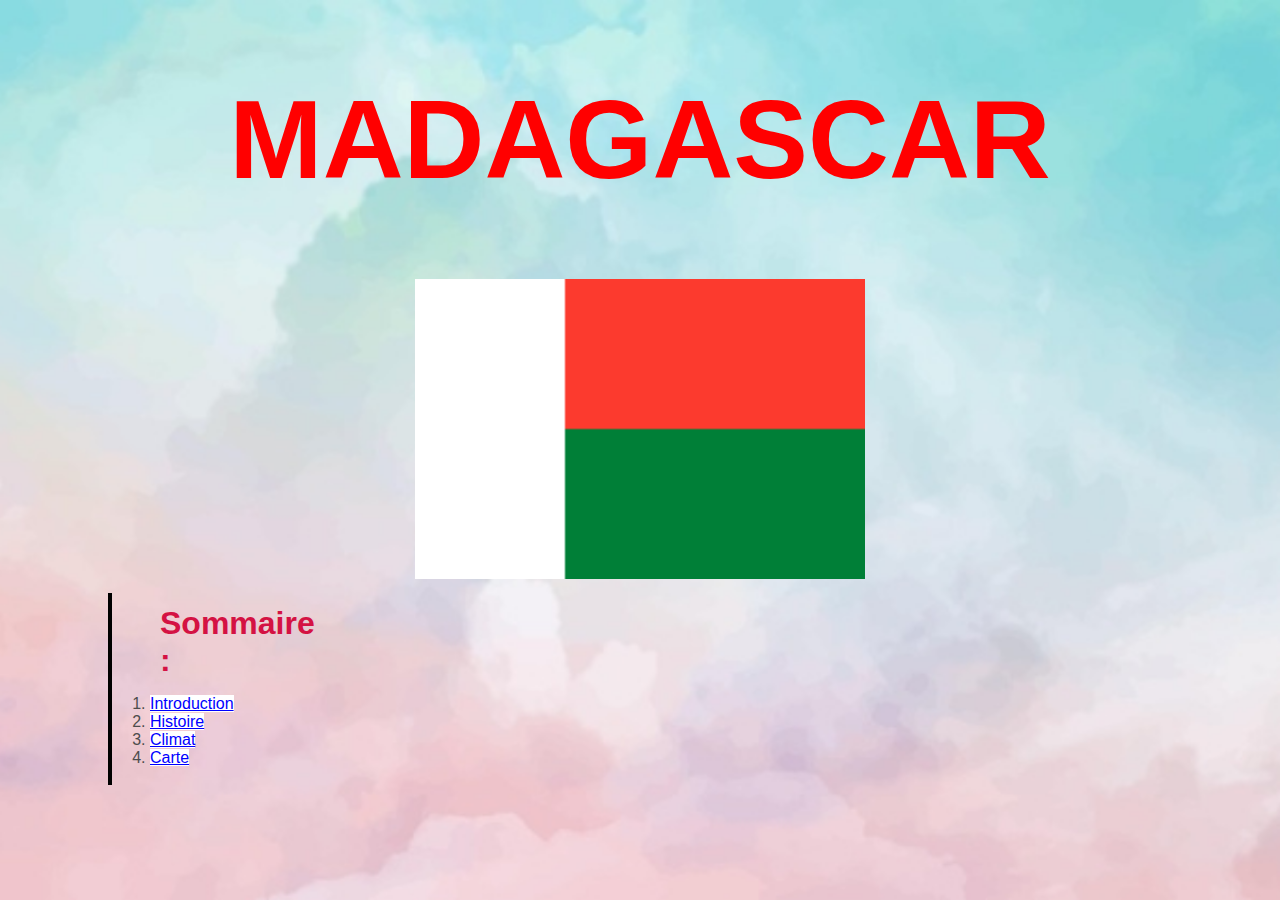
<file: index.html>
<!DOCTYPE html>
<html>
    <head>
        <meta charset="utf-8" />
	<link rel="shortcut icon" type="text/css" href="images/drapeau_m.png">
        <link rel="stylesheet" type="text/css" href="style1.css"/>
        <link rel="stylesheet" type="text/css" href="style2.css"/>
        <title>Madagascar</title>
    </head>
    <body>
      <header>
		    <h1>MADAGASCAR</h1>
		    <center><img src="images/drapeau_m.png" alt="drapeau de Madagascar" width="450" height="300"></center>
      </header>
      <main>
        <h2>Sommaire :</h2>
        <ol>
          <li><a class="lien" href="introduction.html">Introduction</a></li>
          <li><a class="lien" href="histoire.html">Histoire</a></li>
          <li><a href="climat.html">Climat</a></li>
          <li><a href="carte.html">Carte</a></li>
        </ol>
      </main>
    </body>
</html>
</file>
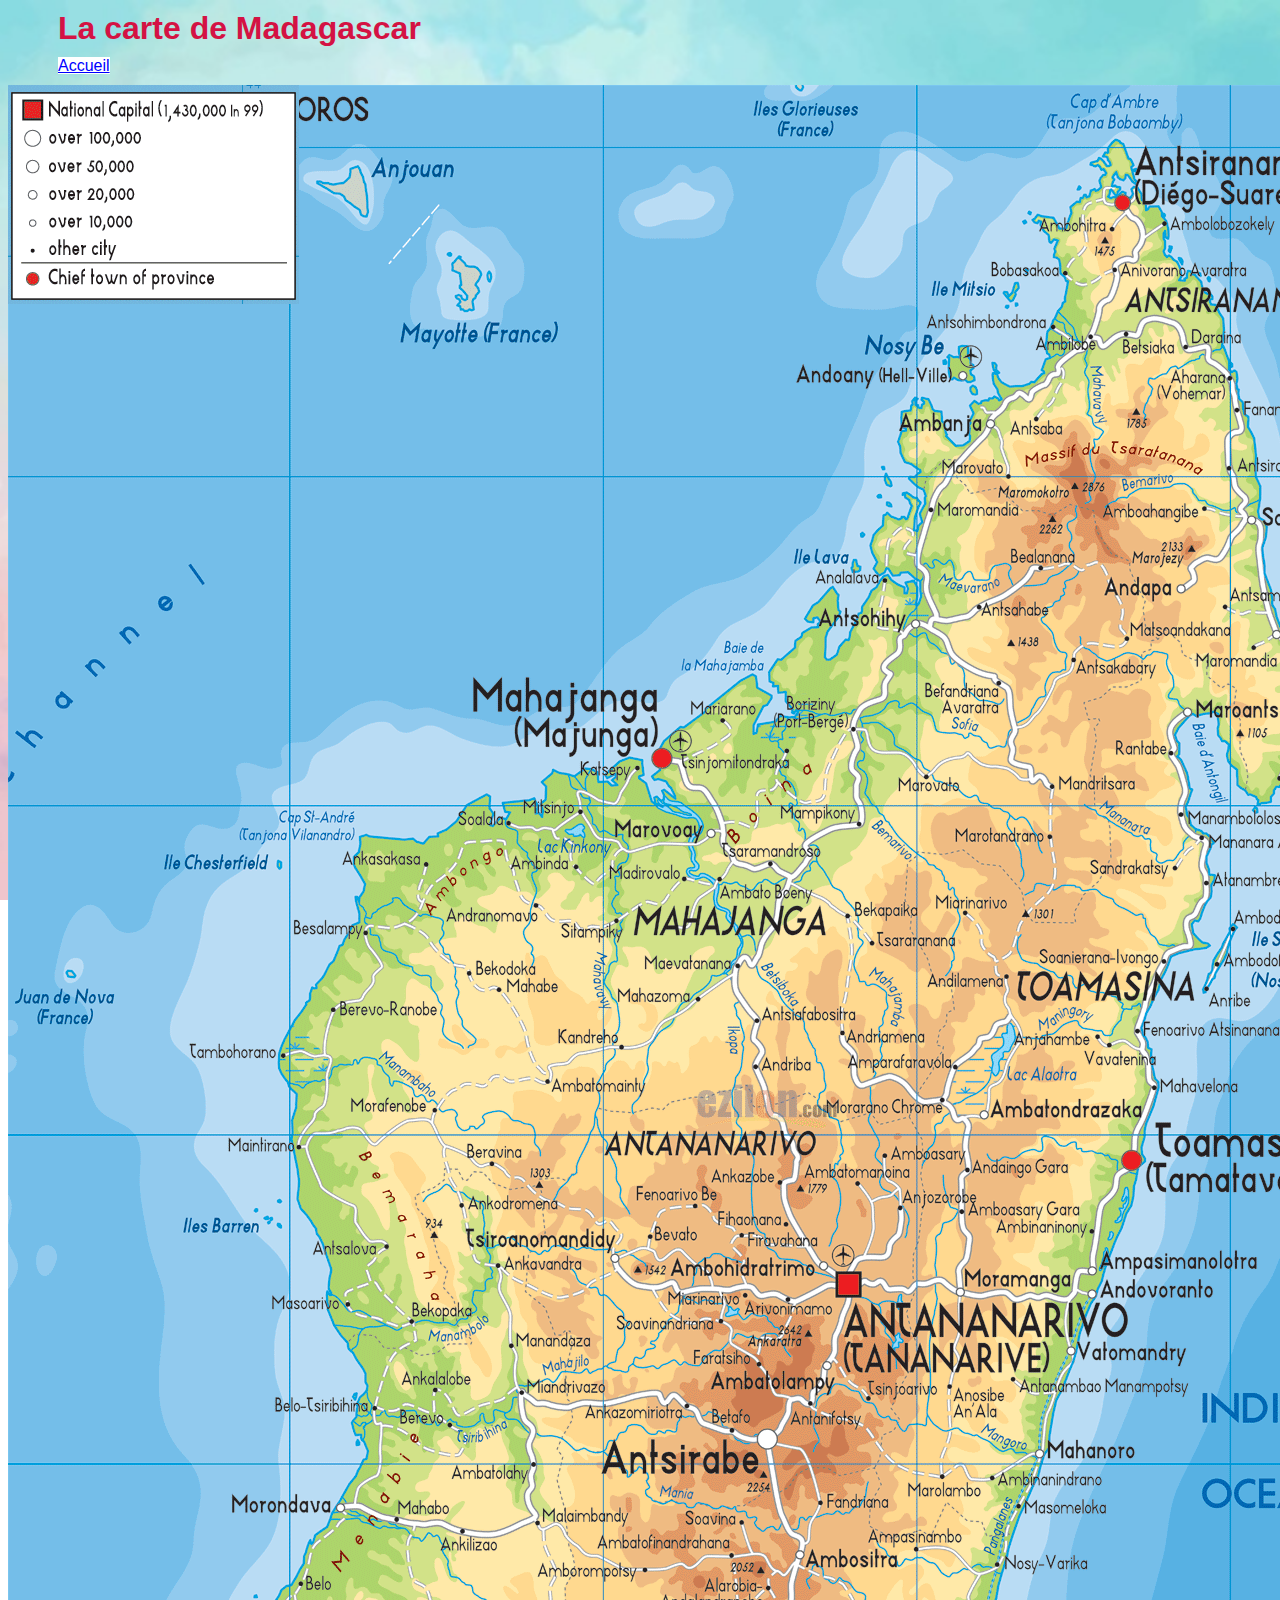
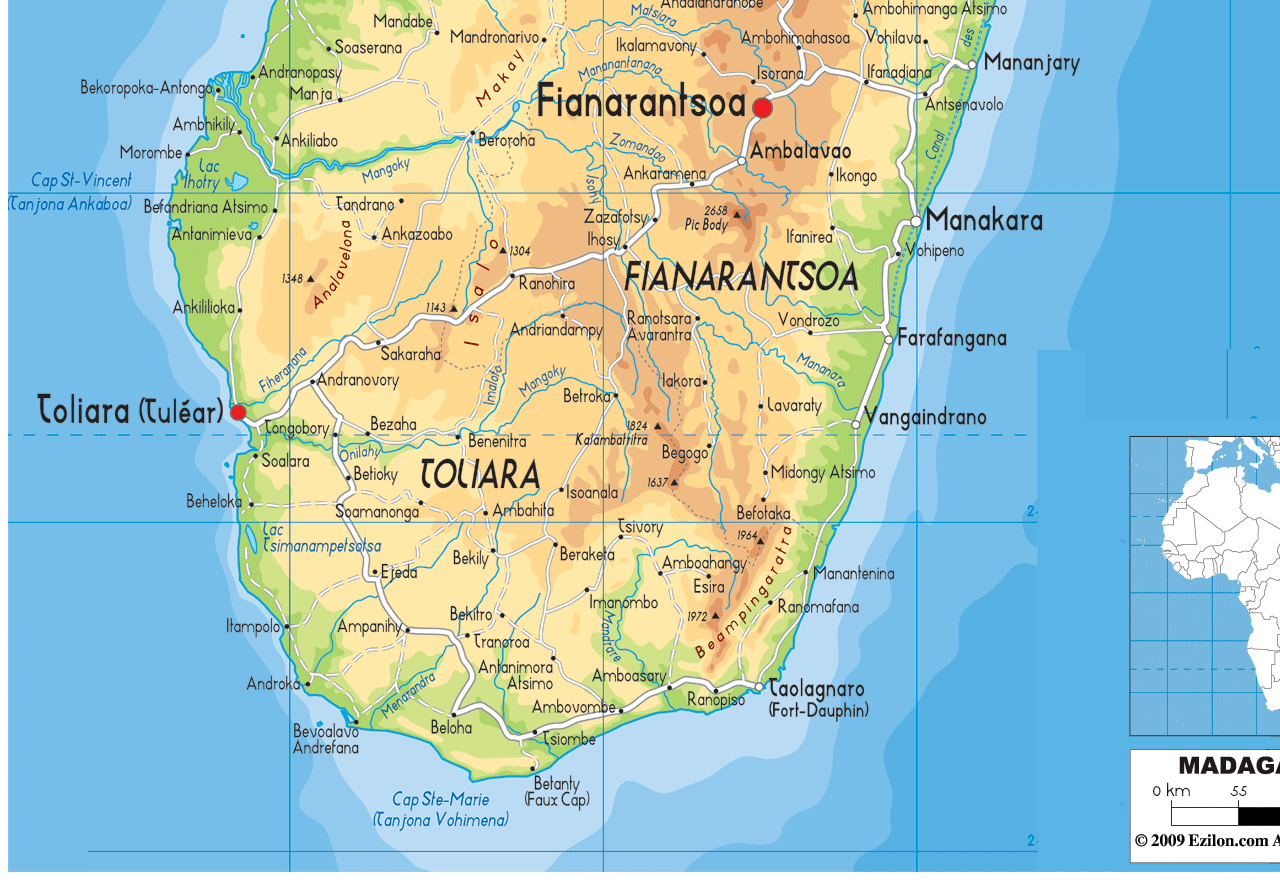
<file: carte.html>
<!DOCTYPE html>
<html>
  <head>
    <meta charset="utf-8">
    <link rel="shortcut icon" type="text/css" href="images/drapeau_m.png">
    <link rel="stylesheet" type="text/css" href="style1.css"/>
    <link rel="stylesheet" type="text/css" href="style2.css"/>
    <title>Carte de Madagascar</title>
  </head>
  <body>
    <h2>La carte de Madagascar</h2>
    <p><a href="index.html">Accueil</a></p>
    <center><img src="images/m_map.gif" alt="Carte de Madagascar"/></center>
  </body>
</html>
</file>
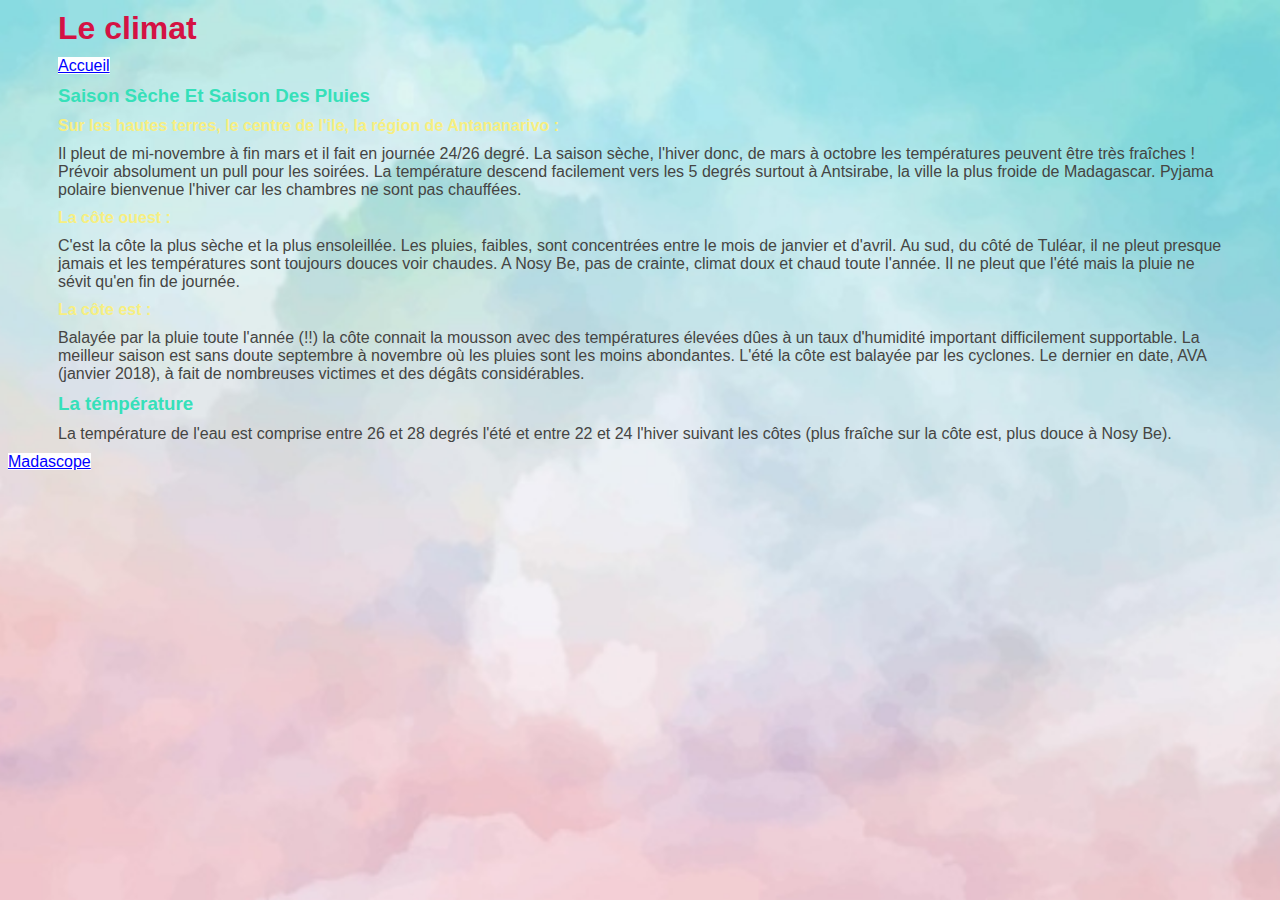
<file: climat.html>
<!DOCTYPE html>
<html>
  <head>
    <meta charset="utf-8">
    <link rel="shortcut icon" type="text/css" href="images/drapeau_m.png">
    <link rel="stylesheet" type="text/css" href="style1.css"/>
    <link rel="stylesheet" type="text/css" href="style2.css"/>
    <title>Climat de Madagascar</title>
  </head>
  <body>
    <h2>Le climat</h2>
    <p><a href="index.html">Accueil</a></p>
    <h3>Saison Sèche Et Saison Des Pluies</h3>
    <h4>Sur les hautes terres, le centre de l'ile, la région de Antananarivo :</h4>
    <p>Il pleut de mi-novembre à fin mars et il fait en journée 24/26 degré. La saison sèche, l'hiver donc, de mars à octobre les températures peuvent être très fraîches !  Prévoir absolument un pull pour les soirées. La température descend facilement vers les 5 degrés surtout à Antsirabe, la ville la plus froide de Madagascar. Pyjama polaire bienvenue l'hiver car les chambres ne sont pas chauffées.</p>
    <h4>La côte ouest :</h4>
    <p>C'est la côte la plus sèche et la plus ensoleillée. Les pluies, faibles, sont concentrées entre le mois de janvier et d'avril. Au sud, du côté de Tuléar, il ne pleut presque jamais et les températures sont toujours douces voir chaudes. A Nosy Be, pas de crainte, climat doux et chaud toute l'année. Il ne pleut que l'été mais la pluie ne sévit qu'en fin de journée.</p>
    <h4>La côte est :</h4>
    <p>Balayée par la pluie toute l'année (!!) la côte connait la mousson avec des températures élevées dûes à un taux d'humidité important difficilement supportable. La meilleur saison est sans doute septembre à novembre où les pluies sont les moins abondantes. L'été la côte est balayée par les cyclones. Le dernier en date, AVA (janvier 2018), à fait de nombreuses victimes et des dégâts considérables.</p>
    <h3>La témpérature</h3>
    <p>La température de l'eau est comprise entre 26 et 28 degrés l'été et entre 22 et 24 l'hiver suivant les côtes (plus fraîche sur la côte est, plus douce à Nosy Be).</p>
    <a href="https://www.madascope.com/meteo.html">Madascope</a>
  </body>
</html>
</file>
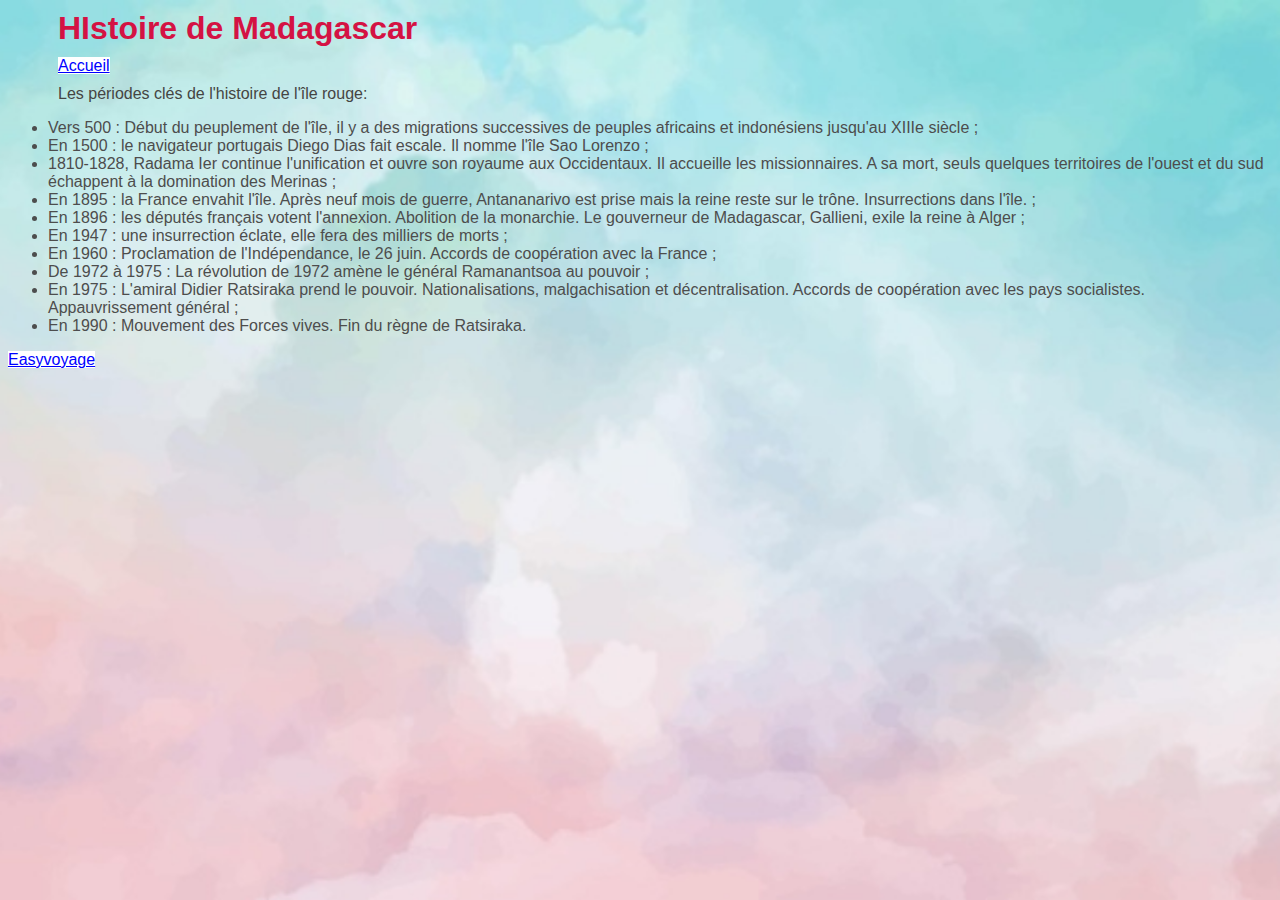
<file: histoire.html>
<!DOCTYPE html>
<html>
  <head>
    <meta charset="utf-8">
    <link rel="shortcut icon" type="text/css" href="images/drapeau_m.png">
    <link rel="stylesheet" type="text/css" href="style1.css"/>
    <link rel="stylesheet" type="text/css" href="style2.css"/>
    <title>Histoire de Madagascar</title>
  </head>
  <body>
    <h2>HIstoire de Madagascar</h2>
    <p><a href="index.html">Accueil</a></p>
    <p>Les périodes clés de l'histoire de l'île rouge:</p>
    <ul>
      <li>Vers 500 : Début du peuplement de l'île, il y a des migrations successives de peuples africains et indonésiens jusqu'au XIIIe siècle ;</li>
      <li>En 1500 : le navigateur portugais Diego Dias fait escale. Il nomme l'île Sao Lorenzo ;</li>
      <li>1810-1828, Radama Ier continue l'unification et ouvre son royaume aux Occidentaux. Il accueille les missionnaires. A sa mort, seuls quelques territoires de l'ouest et du sud échappent à la domination des Merinas ;</li>
      <li>En 1895 : la France envahit l'île. Après neuf mois de guerre, Antananarivo est prise mais la reine reste sur le trône. Insurrections dans l'île. ;</li>
      <li>En 1896 : les députés français votent l'annexion. Abolition de la monarchie. Le gouverneur de Madagascar, Gallieni, exile la reine à Alger ;</li>
      <li>En 1947 : une insurrection éclate, elle fera des milliers de morts ;</li>
      <li>En 1960 : Proclamation de l'Indépendance, le 26 juin. Accords de coopération avec la France ;</li>
      <li>De 1972 à 1975 : La révolution de 1972 amène le général Ramanantsoa au pouvoir ; </li>
      <li>En 1975 : L'amiral Didier Ratsiraka prend le pouvoir. Nationalisations, malgachisation et décentralisation. Accords de coopération avec les pays socialistes. Appauvrissement général ;</li>
      <li>En 1990 : Mouvement des Forces vives. Fin du règne de Ratsiraka.</li>
    </ul>
    <a class="lien_c_escoute" href="https://www.easyvoyage.com/madagascar/culture">Easyvoyage</a>
  </body>
</html>
</file>
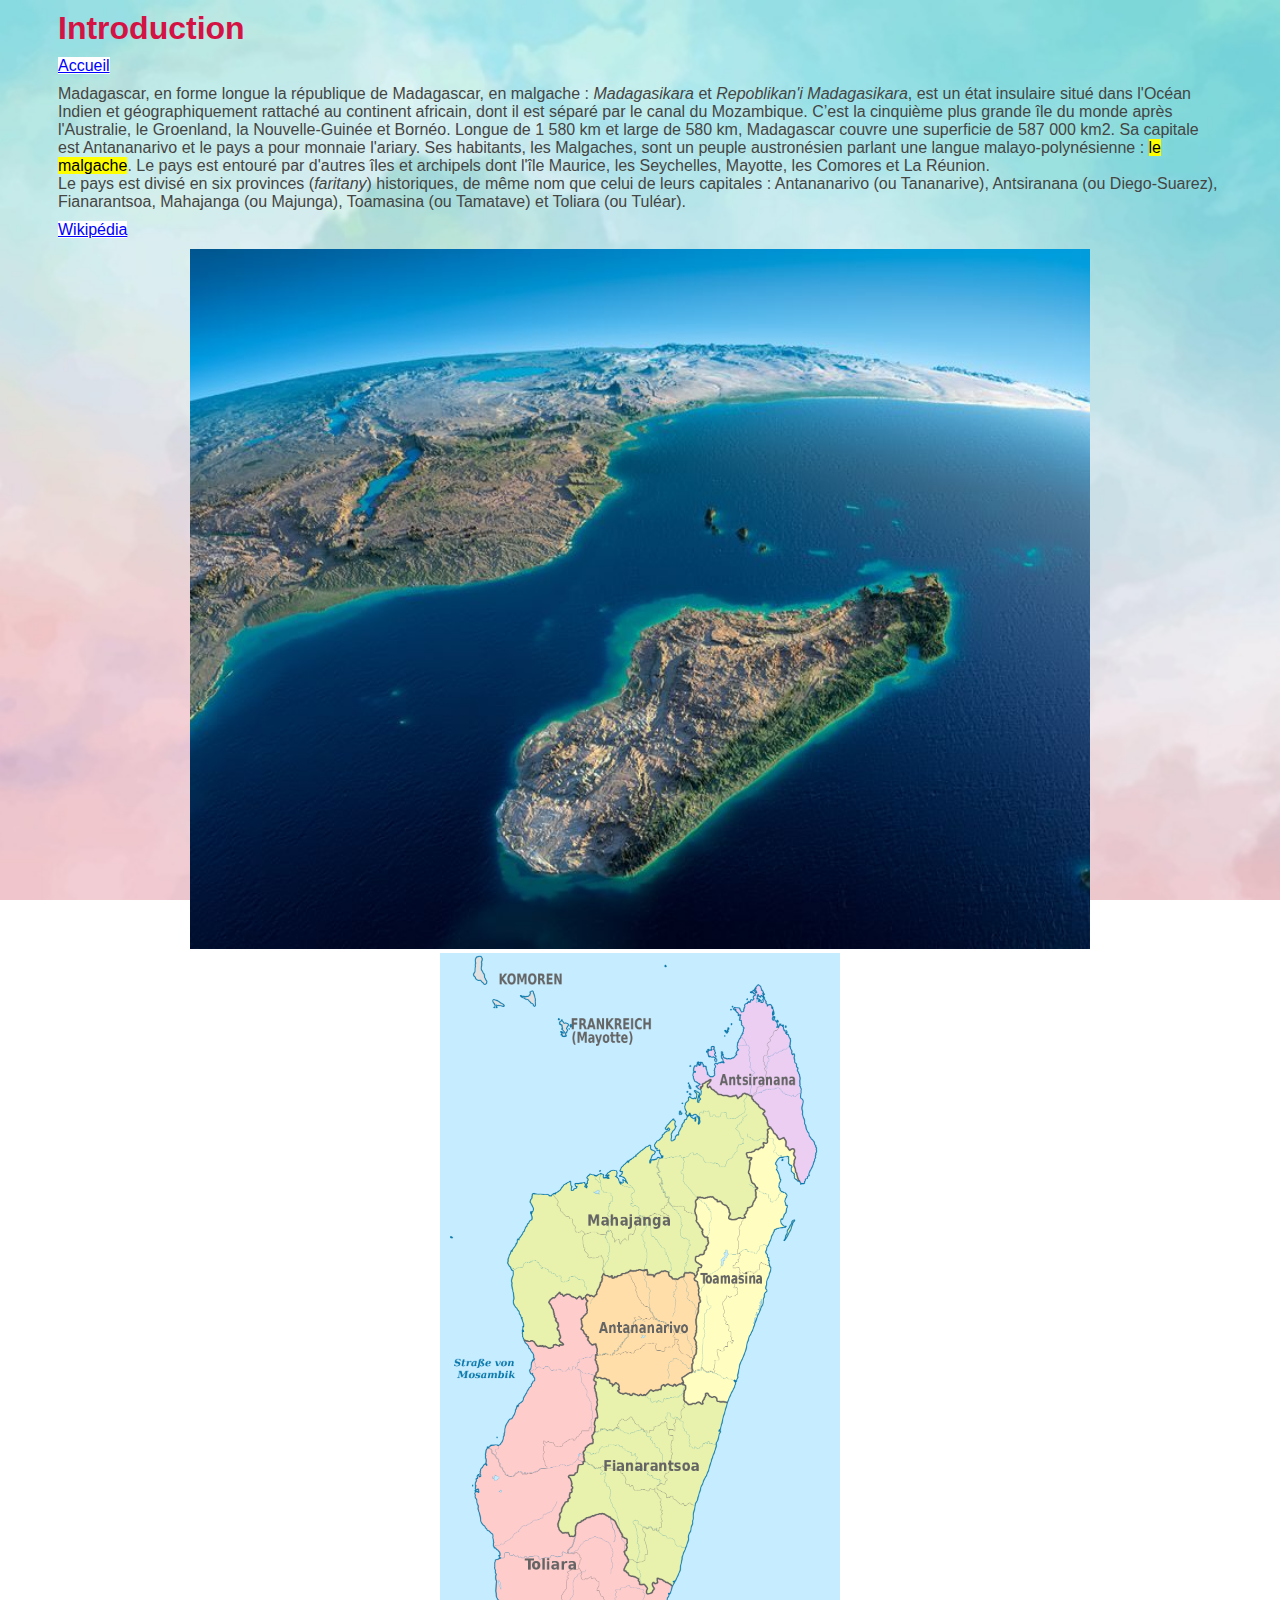
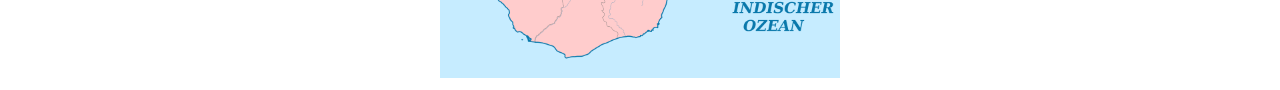
<file: introduction.html>
<!DOCTYPE html>
<html>
  <head>
    <meta charset="utf-8">
    <link rel="shortcut icon" type="text/css" href="images/drapeau_m.png">
    <link rel="stylesheet" type="text/css" href="style1.css"/>
    <link rel="stylesheet" type="text/css" href="style2.css"/>
    <title>Présentation de Madagascar</title>
  </head>
  <body>
    <h2>Introduction</h2>
    <p><a href="index.html">Accueil</a></p>
    <p>
      Madagascar, en forme longue la république de Madagascar, en malgache : <i>Madagasikara</i> et <i>Repoblikan'i Madagasikara</i>, est un état insulaire situé dans l'Océan Indien et géographiquement rattaché au continent africain, dont il est séparé par le canal du Mozambique. C’est la cinquième plus grande île du monde après l'Australie, le Groenland, la Nouvelle-Guinée et Bornéo. Longue de 1 580 km et large de 580 km, Madagascar couvre une superficie de 587 000 km2. Sa capitale est Antananarivo et le pays a pour monnaie l'ariary. Ses habitants, les Malgaches, sont un peuple austronésien parlant une langue malayo-polynésienne : <mark>le malgache</mark>. Le pays est entouré par d'autres îles et archipels dont l'île Maurice, les Seychelles, Mayotte, les Comores et La Réunion.<br>Le pays est divisé en six provinces (<i>faritany</i>) historiques, de même nom que celui de leurs capitales : Antananarivo (ou Tananarive), Antsiranana (ou Diego-Suarez), Fianarantsoa, Mahajanga (ou Majunga), Toamasina (ou Tamatave) et Toliara (ou Tuléar).
    </p>
    <p><a href="https://fr.wikipedia.org/wiki/Madagascar">Wikipédia</a></p>
    <center>
    <img src="images/m1.jpg" alt="Madagascar vu du ciel" width="900px" height="700px"/>
    <img src="images/m2.png" alt="Les 6 provinces de Madagascar"width="400px" height="725px"/>
  </center>
  </body>
</html>
</file>
<file: style1.css>
body{
	background-image: url("images/bg.jpg");
	background-attachment: fixed;
	ackground-repeat: no-repeat;
	background-size: cover;
	background-position: center;
	color: #4d4d4d;
	font-size: 1em;
	font-family: 'Segoe UI', Tahoma, Geneva, Verdana, sans-serif;
}
main{
	border-left: 2px solid black;
    	border-right: 2px solid black;
	border-top: 2px solid black;
    	border-bottom: 2px solid black;
	margin-top: 10px;
	margin-right: 1400px;
	margin-bottom: 10px;
	margin-left: 100px;
}
h1{
	color: red;
	font-size: 7em;
	font-family: Verdana, sans-serif;
	font-weight: bold;
	text-align: center;
}
h2{
	color: #d41243;
	font-size: 2em;
	font-family: 'Segoe UI', Tahoma, Geneva, Verdana, sans-serif;
	font-weight: bold;
	margin-top: 10px;
	margin-right: 50px;
	margin-bottom: 10px;
	margin-left: 50px;
}
h3{
	color: #36e0b9;
	font-size: automatic;
	font-family: 'Segoe UI', Tahoma, Geneva, Verdana, sans-serif;
	font-weight: bold;
	margin-top: 10px;
	margin-right: 50px;
	margin-bottom: 10px;
	margin-left: 50px;
}
h4{
	color: #f7ef81;
	font-size: automatic;
	font-family: 'Segoe UI', Tahoma, Geneva, Verdana, sans-serif;
	font-weight: bold;
	margin-top: 10px;
	margin-right: 50px;
	margin-bottom: 10px;
	margin-left: 50px;
}
p{
	color : #454543;
	margin-top: 10px;
	margin-right: 50px;
	margin-bottom: 10px;
	margin-left: 50px;
}
</file>
<file: style2.css>
a:visited{
	color: green;
	background-color: white;
}
a:link{
	color: blue;
	background-color: white;
}
a:hover{
	color: red;
	background-color: black;
}
</file>
